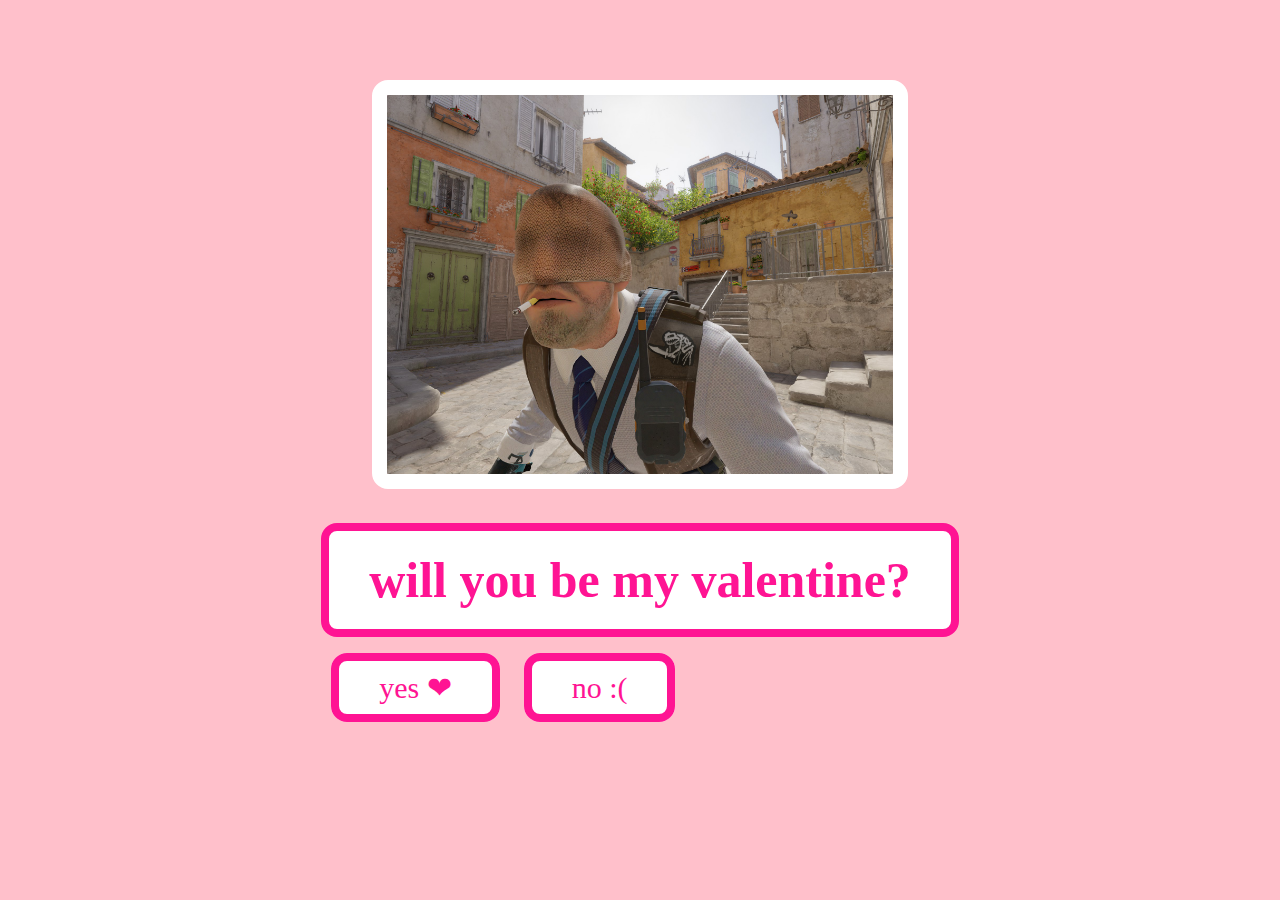
<file: index.html>
<!DOCTYPE html>
<html lang="en">
    <head>
        <meta charset="UTF-8" />
        <title>hey pookie ;)</title>
        <link rel="stylesheet" href="css/vday25.css"/>

    </head>
    <body>
        
        <div class="all"> 
        
            <img src="assets/tside.jpg" alt="tside">

            <div>
                <h1>will you be my valentine?</h1>
                <a href="links/yes.html">yes ❤︎</a>
                <a href="links/no.html">no :(</a>
            </div>
        </div>
        
    </body>
</html>
</file>
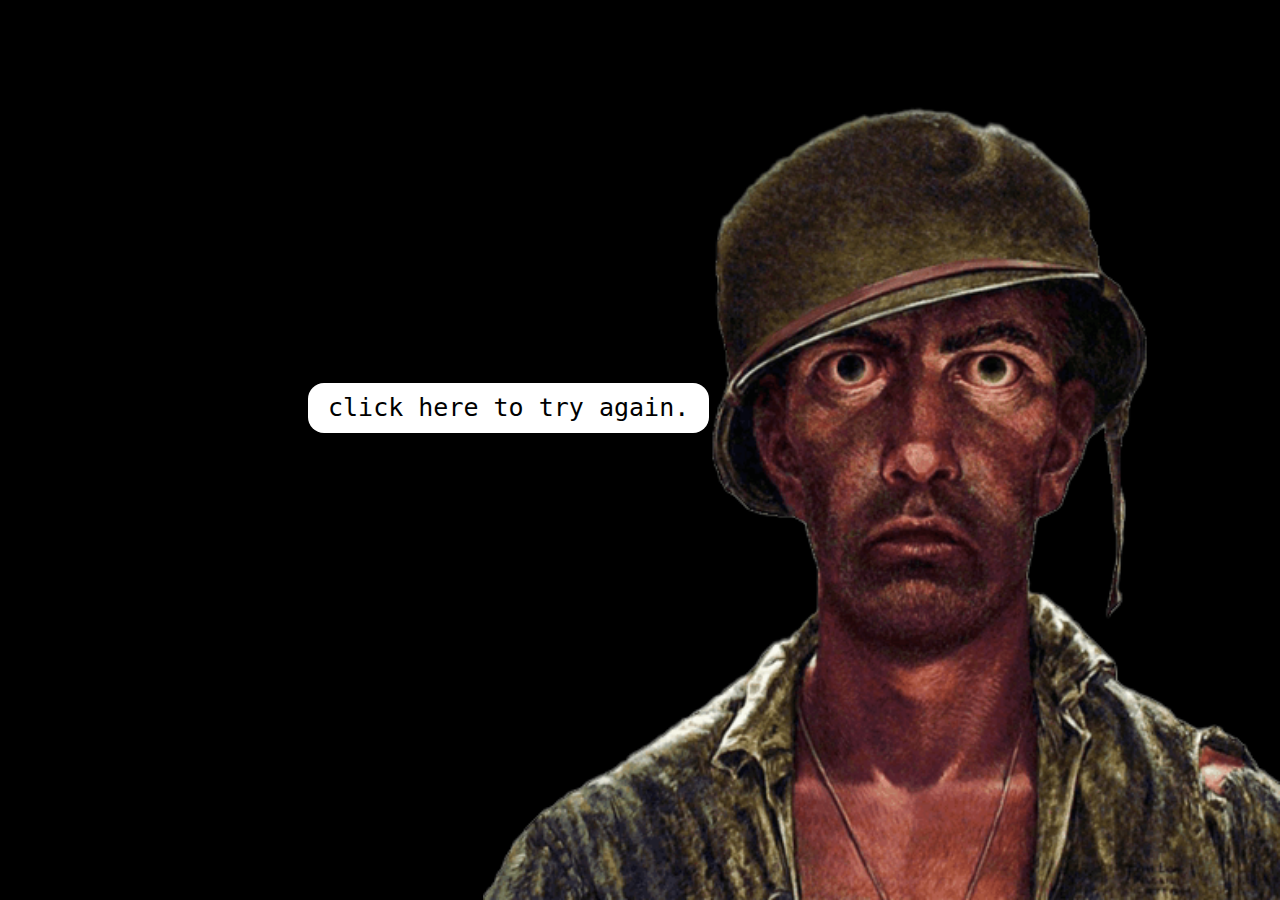
<file: links/no.html>
<!DOCTYPE html>
<html lang="en">
    <head>
        <meta charset="UTF-8" />
        <title>Wroooong</title>
        <link rel="stylesheet" href="../css/no.css">

    </head>
    
    <body>
    
        <a href="../index.html">click here to try again.</a>

        <img src="../assets/stare.png" alt="stare">
        
    </body>
</html>
</file>
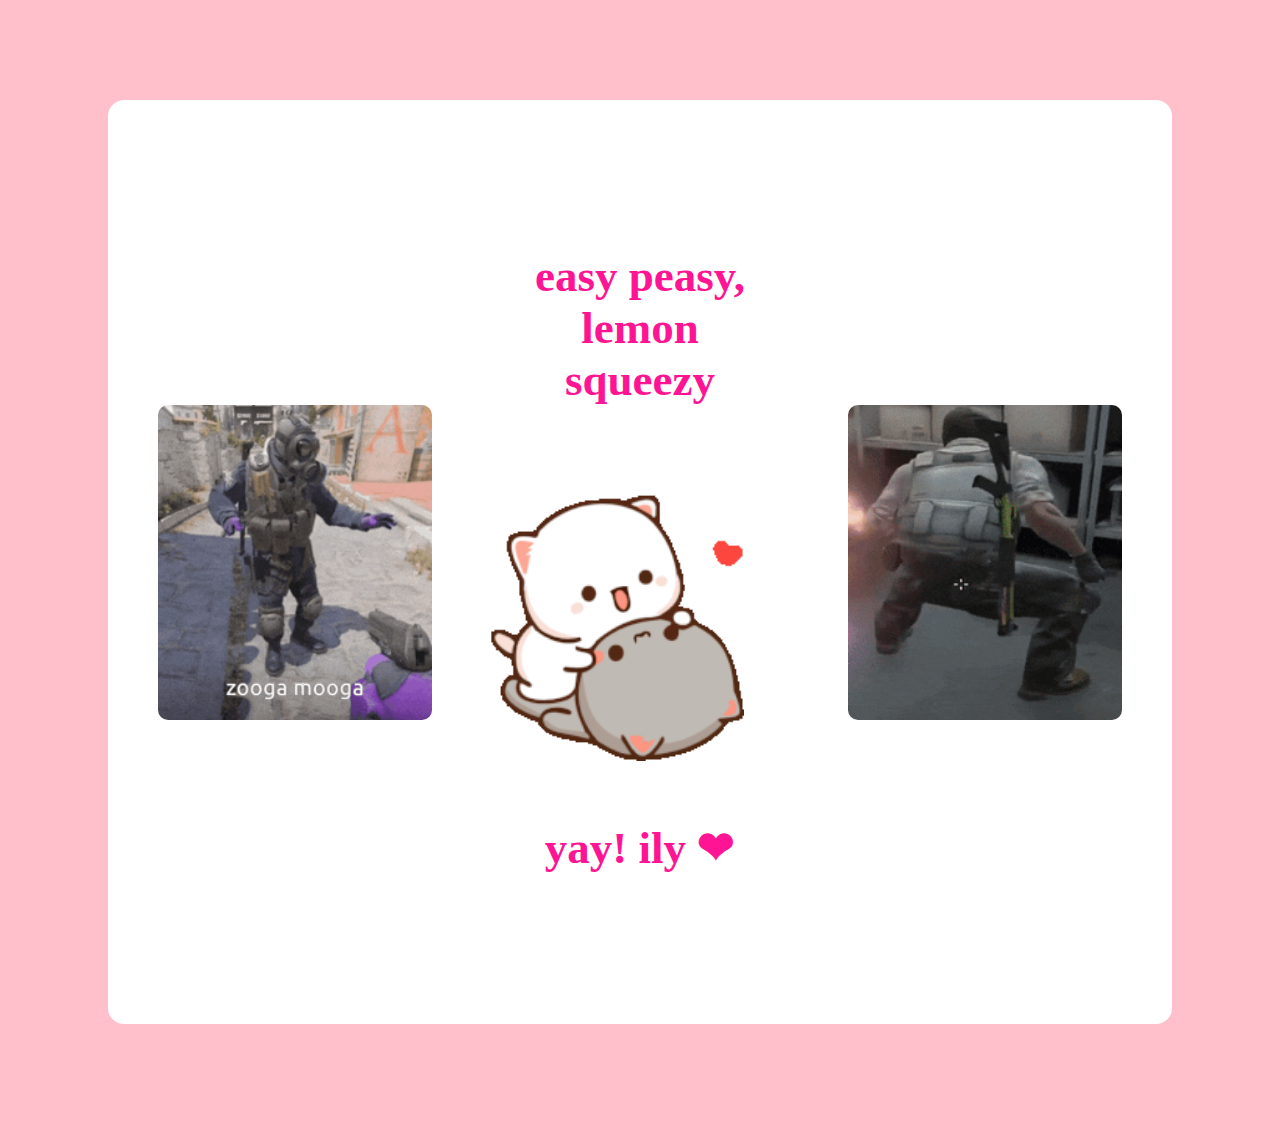
<file: links/yes.html>
<!DOCTYPE html>
<html lang="en">
    <head>
        <meta charset="UTF-8" />
        <title>Correct !</title>
        <link rel="stylesheet" href="../css/yes.css">
    </head>
   
    <body>
    
        <div class="main">
        <img src="../assets/zooga-cs.gif" alt="ct">
        
            <div>
                <h1>easy peasy,<br>lemon squeezy</h1>
                <img class="catz" src="../assets/catz.gif" alt="cats">
                <h1>yay! ily ❤︎</h1>

            </div>
        <img src="../assets/twerk-cs2.gif" alt="t">
        </div>
        
    </body>
    
</html>
</file>
<file: css/vday25.css>
body
{
    background-color: pink;
}

.all
{
    margin-top: 80px;
}

img
{
    height: 40%;
    width: 40%;
    display: block;
    margin: auto;
    border: solid 15px white;
    border-radius: 16px;
}

h1
{   background-color: white;
    border: solid 8px deeppink;
    border-radius:16px;
    width: fit-content;
    text-align: center;
    color: deeppink;
    padding: 20px 40px;
    font-size: 50px;
    font-family:cursive;
}

a
{
    background-color: white;
    width: fit-content;
    border-radius:16px;
    border: solid 8px deeppink;
    color: deeppink;
    
    text-decoration: none;
    text-align: center;
    font-size: 30px;
    font-family:cursive;
    
    padding: 10px 40px;
    margin: 10px;
}

div
{
    justify-items: center;
}
</file>
<file: css/no.css>
body
{
    background-color: black;
}

a
{
    background-color: white;
    padding: 20px;
    border-radius: 16px;
    font-size: 25px;
    font-family: monospace;
    text-decoration: none;
    float: left;
    line-height: 10px;
    margin: 375px 10px 10px 300px;
}

a:link 
{
  color: black;
}

a:visited 
{
  color: black;
}

a:hover 
{
  color: deeppink;
}

img
{
height: 90%;
position: absolute;
right: 0;
bottom: 0;
}
</file>
<file: css/yes.css>
body
{
    background-color: pink;
}

h1
{
    color: deeppink;
    padding: 30px 80px;
    font-size: 45px;
    font-family: cursive;
    text-align: center;
}

.main
{
    background-color: white;
    border-radius: 16px;
    padding: 90px 50px 90px 50px;
    display: flex;
    flex-direction: row;
    align-items: center;
    justify-content: space-between;
    
    margin: 100px;
}

div
{
    display: flex;
    flex-direction: column;
}

img
{
    height: 30%;
    width: 30%;
    border-radius: 10px;
}

.catz
{
    height: 75%;
    width: 75%;
}
</file>
